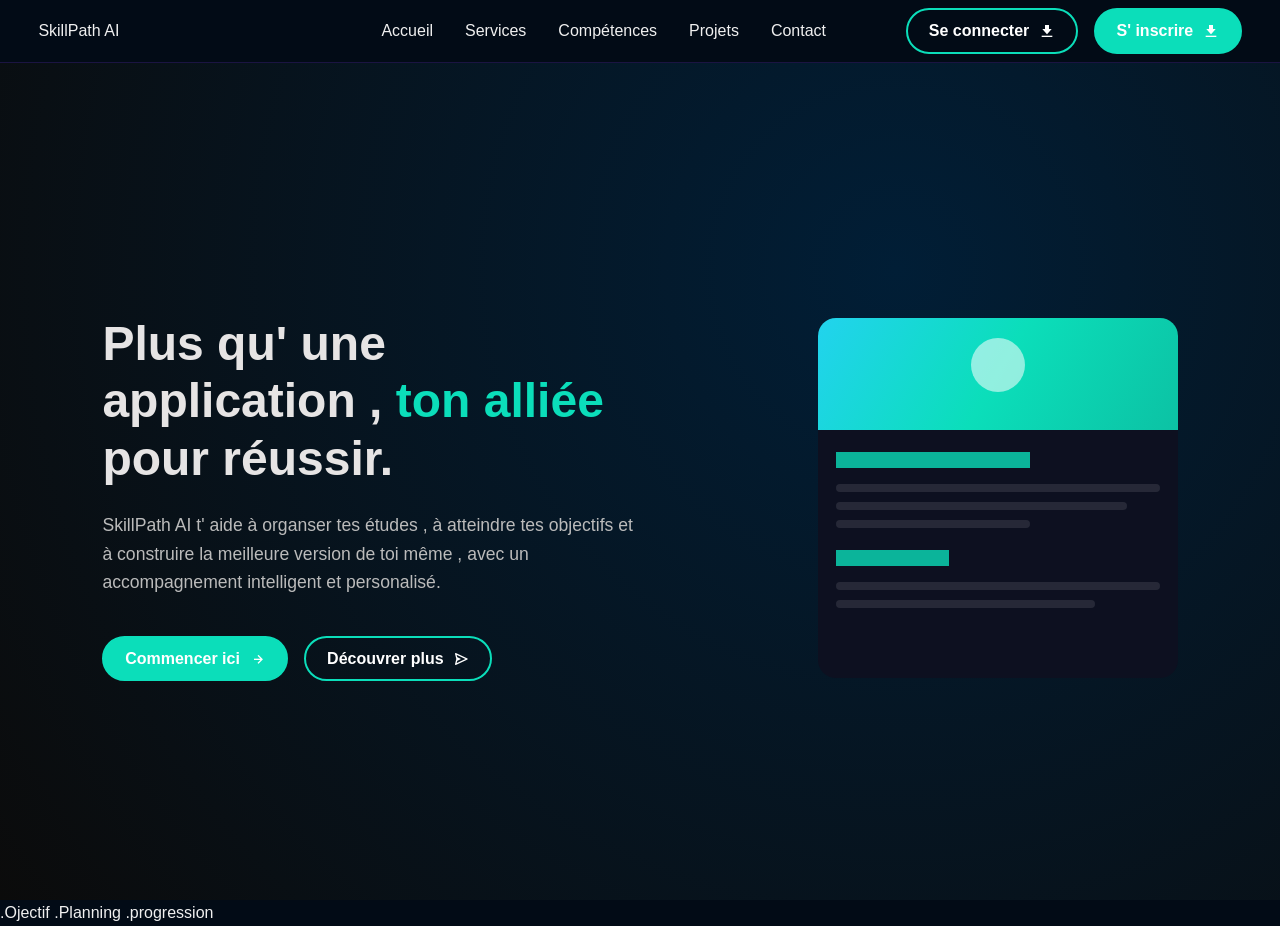
<file: index.html>
<!DOCTYPE html>
<html lang="en">
<head>
    <meta charset="UTF-8">
    <meta name="viewport" content="width=device-width, initial-scale=1.0">
    <link rel="stylesheet" href="./css/style.css">
    <link rel="stylesheet" href="./css/responsive.css">
    <link rel="stylesheet" href="https://unpkg.com/boxicons@2.1.4/css/boxicons.min.css" />


    <title>Document</title>
</head>

<body>

    <header>
        <a href="#" class="logo"><span>SkillPath </span>AI</a>

        <input type="checkbox" id="menu-toggle" />
        <label for="menu-toggle" class="burger"><i class='bx bx-menu'></i></label>

            <nav class="navbar">
                <span class="lien">
                    <a href="#home">Accueil</a>
                    <a href="#services">Services</a>
                    <a href="#skills">Compétences</a>
                    <a href="#projects">Projets</a>
                    <a href="#contact">Contact</a>
                </span>
            
                <div class="bouton">
                    <a href="connecter.html" class="btn1 ">
                        Se connecter<i class='bx bxs-download'></i>
                    </a>
                    <a href="./incription.html" class="btn2">
                        S' inscrire<i class='bx bxs-download'></i>
                    </a>
                </div>
            </nav>
       
    </header>

    <main>

        <section class="home" id="home">

            <div class="home-content">
                <h1>Plus qu' une application ,
                    <span>ton alliée</span> pour réussir.</h1>
                <p>
                    SkillPath AI t' aide à organser tes études , 
                    à atteindre tes objectifs et à construire la meilleure version de toi même , 
                    avec un accompagnement intelligent et personalisé.
                </p>
                <div class="bouton">
                    <a href="#projects" class="btn2">
                        Commencer ici <i class='bx bx-right-arrow-alt'></i>
                    </a>
                    <a href="#contact" class="btn1">
                        Découvrer plus<i class='bx bx-send'></i>
                    </a>
                </div>
            </div>

            <div class="home-image">
                <div class="image-wrapper">

                    <div class="zone-visuelle">

                        <div class="maquette halo">

                            <div class="colonne-maquette">
                                     <div class="avatar-maquette"></div>

                                     <div class="deus">
                                        <div class="ligne-maquette"></div>
                                        <div class="ligne-maquette" style="width:70%"></div>
                                        <div class="ligne-maquette" style="width:85%"></div>
                                     </div>
                                    
                                
                            </div>   
                            

                            <div class="contenu-maquette">

                                <div class="titre-maquette"></div>
                                <div class="ligne-maquette"></div>
                                <div class="ligne-maquette" style="width:90%"></div>
                                <div class="ligne-maquette" style="width:60%"></div>
                                <div class="titre-maquette" style="width:35%;margin-top:22px"></div>
                                <div class="ligne-maquette"></div>
                                <div class="ligne-maquette" style="width:80%"></div>

                            </div>
                        </div>
                    <div class="glow"></div>
                </div>
            </div>
        </section>


      

        
       
    </body>

    <footer>
        <span> .Ojectif .Planning .progression</span>
    </footer>
    
    <script src="script.js"></script>
</body>
</html>
</file>
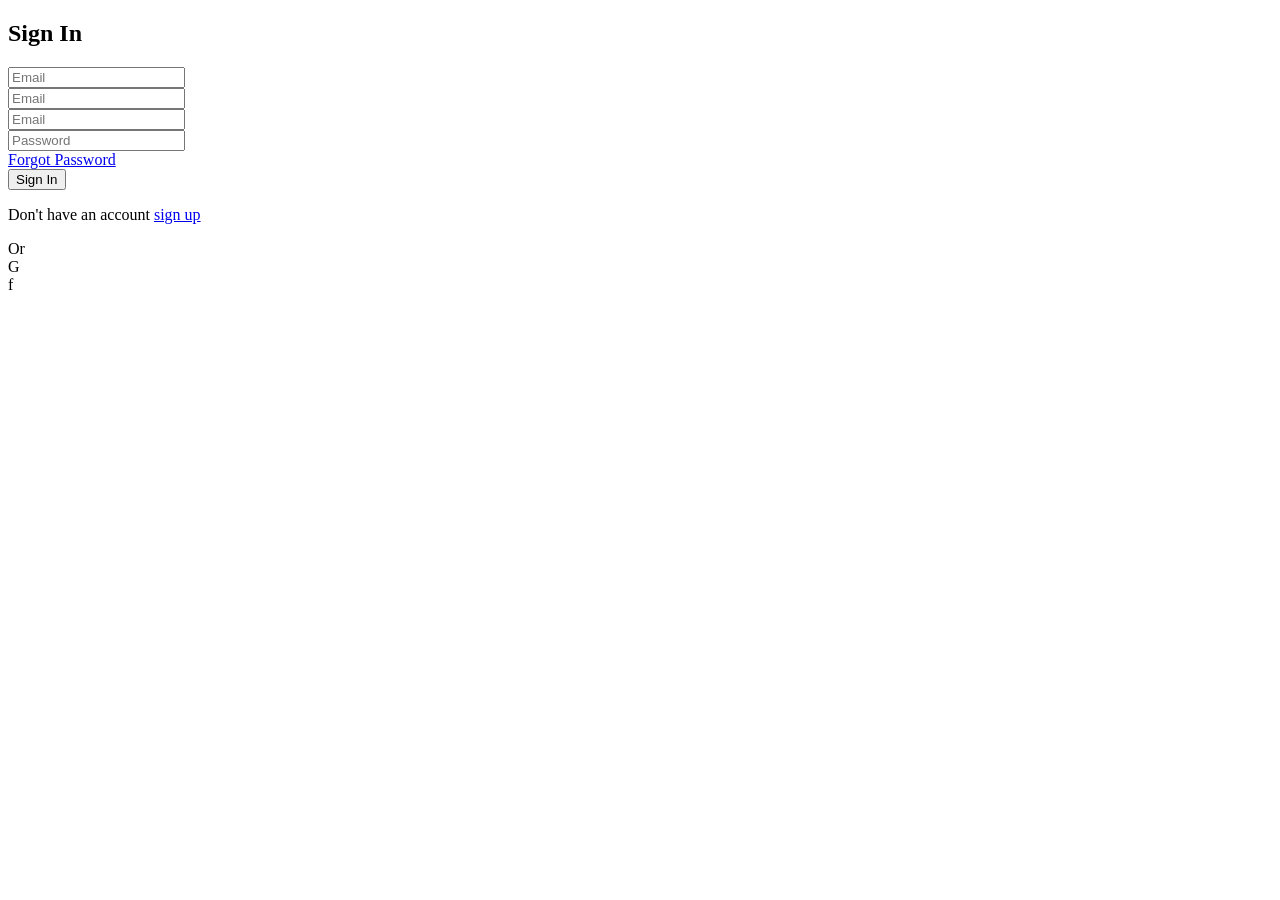
<file: incrire.html>
<!DOCTYPE html>
<html lang="en">
<head>
    <meta charset="UTF-8">
    <meta name="viewport" content="width=device-width, initial-scale=1.0">
    <title>Inscrire</title>
</head>
<body>
    
     <section class="incription" id="incription" >

        <div class="form-section">
            <h1> Sign In</h1>
                

            <form action="" method="">


                <div class="input-group">
                    <span class="icon"> </span>
                    <input type="email" placeholder="Email" required>
                </div>

                <div class="input-group">
                    <span class="icon"> </span>
                    <input type="email" placeholder="Email" required>
                </div>
                
                <div class="input-group">
                    <span class="icon"> </span>
                    <input type="email" placeholder="Email" required>
                </div>

                <div class="input-group">
                    <span class="icon"> </span>
                    <input type="password" placeholder="Password" required>
                </div>

                <div class="forgot">
                    <a href="#">Forgot Password</a>
                </div>

                <button type="submit" class="btn3">Sign In</button>
                
                <div class="signup">
                    <p>Don't have an account <a href="#">sign up</a></p>
                </div>
            
                <div class="divider">
                    <span>Or</span>
                </div>

                <div class="social">
                    <div class="social-icon">G</div>
                    <div class="social-icon">f</div>
                </div>
        </form>

    </div>
 

     </section>


</body>
</html>
</file>
<file: css/style.css>
* {
    margin: 0;
    padding: 0;
    box-sizing: border-box;
    scroll-behavior: smooth;
}

body {
    font-family: 'Poppins', sans-serif;
    background: #020b16;
    color: #f0f0f0;
    line-height: 1.6;
    overflow-x: hidden;
}

a {
    text-decoration: none;
    color: inherit;
}


header {
    position: fixed;
    top: 0;
    left: 0;
    width: 100%;
    padding: 0.5rem 3%;
    display: flex;
    justify-content: space-between;
    align-items: center;
    background: #020b16;
    backdrop-filter: blur(12px);
    z-index: 1000;
    border-bottom: 1px solid #7c3aed33;
}

.navbar{
     display: inline-flex;
    gap: 5rem;
    align-items: center;
}

.lien{
      display: inline-flex;
    gap: 2rem;
      align-items: center;
}

.bouton{
       display: inline-flex;
    gap: 1rem;
}

.btn1 {
    display: inline-flex;
    align-items: center;
    gap: 0.6rem;
    padding: 0.5rem 1.3rem;
    background: transparent;
    color: #fff;
    border: 2px solid  #0bdeba;
    border-radius: 2rem;
    font-weight: 600;
    font-size: 1rem;
    transition: all 0.3s ease;
}

.btn1:hover {
    background:#0bdeba ;
    color: #fff;
    box-shadow: 0 0 10px #0bdeba;
}

.btn2 {
    display: inline-flex;
    align-items: center;
    gap: 0.6rem;
    padding: 0.5rem 1.3rem;
    background: #0bdeba;
    color: #fff;
    border: 2px solid  #0bdeba;
    border-radius: 2rem;
    font-weight: 600;
    font-size: 1rem;
    transition: all 0.3s ease;
}

.btn2:hover {
    background: transparent;
    color: #fff;
    box-shadow: 0 0 20px #0bdeba;
}

#menu-toggle,
.burger {
    display: none;
}

/* header */
.home {
    min-height: 100vh;
    display: flex;
    gap: 2rem;
    align-items: center;
    flex-direction: row;
    justify-content: space-between;
    padding: 10rem 8% 4rem;
    background: radial-gradient(circle at 70% 30%, #011e36, #0b0b0b);
    gap: 2rem;
}

.home-content {
      max-width: 50%;
    color: rgb(230, 228, 228);
        
}

.home-content h1 {
    font-size: 3rem;
    font-weight: 700;
    line-height: 1.2;
}

.home-content h1 span {
    color: #0bdeba;
}

.home-content p {
    font-size: 1.1rem;
    margin: 1.5rem 0 2.5rem;
    color: #bbb;
    max-width: 550px; 
}

/* section */

.zone-visuelle {
  position:relative;
  perspective:900px
}

.maquette {
  position:relative;
  /* display:grid;
  grid-template-columns:33% 1fr; */
  display: flex;
  flex-direction: column;
  min-height:360px;
  width: 360px;
  border-radius:18px;
  background:rgb(13, 16, 32);
  overflow:hidden;
  transition:transform 0.15s;
  transform-style:preserve-3d ;
}

.maquette .colonne-maquette {
    display: flex;
    /* flex-direction: row;
    gap: 2px; */
  background:linear-gradient(120deg,rgb(34, 211, 238),#0bdeba,#0cc2a4);
  padding:20px 14px ;
}

.deux{
       display: flex;
    flex-direction: row;
}

.maquette .contenu-maquette {
  padding:22px 18px;
}

.maquette .avatar-maquette {
  width:54px;
  height:54px;
  border-radius:50%;
  background:rgba(255,255,255,0.55);
  margin:0 auto 18px ;
}

.maquette .ligne-maquette {
  height:8px;
  border-radius:5px;
  background:rgba(255,255,255,0.1);
  margin-bottom:10px;
}

.maquette .colonne-maquette .ligne-maquette {
  background:rgba(255,255,255,0.45)
}

.maquette .titre-maquette {
  height:16px;
  width:60%;
  background:#0bdeba;
  opacity:0.8;
  margin-bottom:16px;
}

.etiquette-flottante {
  position:absolute;
  padding:8px 14px;
  border-radius:12px;
  background:rgb(13, 16, 32);
  border:1px solid rgba(255,255,255,0.1);
  font-size:0.82rem;
  font-weight:600;
  box-shadow:0 10px 30px rgba(0,0,0,0.35) ;
}
</file>
<file: css/responsive.css>
@media (max-width: 768px) {
    .header {
        padding: 0.8rem 5%;
    }

    .burger {
        display: block;
        font-size: 2.2rem;
        cursor: pointer;
        color: #fff;
    }

    .navbar {
        position: absolute;
        top: 100%;
        left: 0;
        width: 100%;
        flex-direction: column;
        background: rgba(11, 11, 11, 0.95);
        backdrop-filter: blur(12px);
        padding: 0.3rem 0;
        gap: 0.8rem;
        max-height: 0;
        overflow: hidden;
        transition: max-height 0.4s ease;
        border-top: 1px solid #7c3aed33;
    }

    
    #menu-toggle:checked ~ .navbar {
        max-height: 500px;
    }

    .lien{
      display: flex;
      gap: 1rem;
      align-items: center;
      flex-direction: column;
}


    .lien a {
     padding: 0.1rem 0;
        font-size: 1.1rem;
    }


    .home {
    display: flex;
    gap: 2rem;
    align-items: center;
    flex-direction: column;
    justify-content: space-between;

    padding-left: 0;
    background: radial-gradient(circle at 70% 30%, #011e36, #0b0b0b);
    
}

.home-content {
       max-width: 80%; 
     color: rgb(230, 228, 228);
        
} 

.home-content h1 {
    font-size: 2.6rem;
    font-weight: 700;
    line-height: 1.2;
}

.home-content h1 span {
    color: #0bdeba;
}

.home-content p {
    font-size: 1.1rem;
    margin: 1.5rem 0 2.5rem;
    color: #bbb;
    max-width: 550px; 
}



.hero-section{
    height: 45%;
    width: 100%;
    position: relative;
    z-index: 1;

}

.hero-section img{
    height: 100%;
    width:100%;
    object-fit: cover;
    margin-bottom: 95px;
}

.form-section{
    flex: 1;
    background: color #1f2937;;
    position: relative;
    z-index: 2;
    clip-path: polygon(100% 100%,100% 100%, 100%  100% ,0% 100%);
    /* margin-top: -162px; */
    /* padding: 30% 9%; */
}

.form-section h1{
      font-size: 1.7rem;
    font-weight: 700;

}




}
</file>
